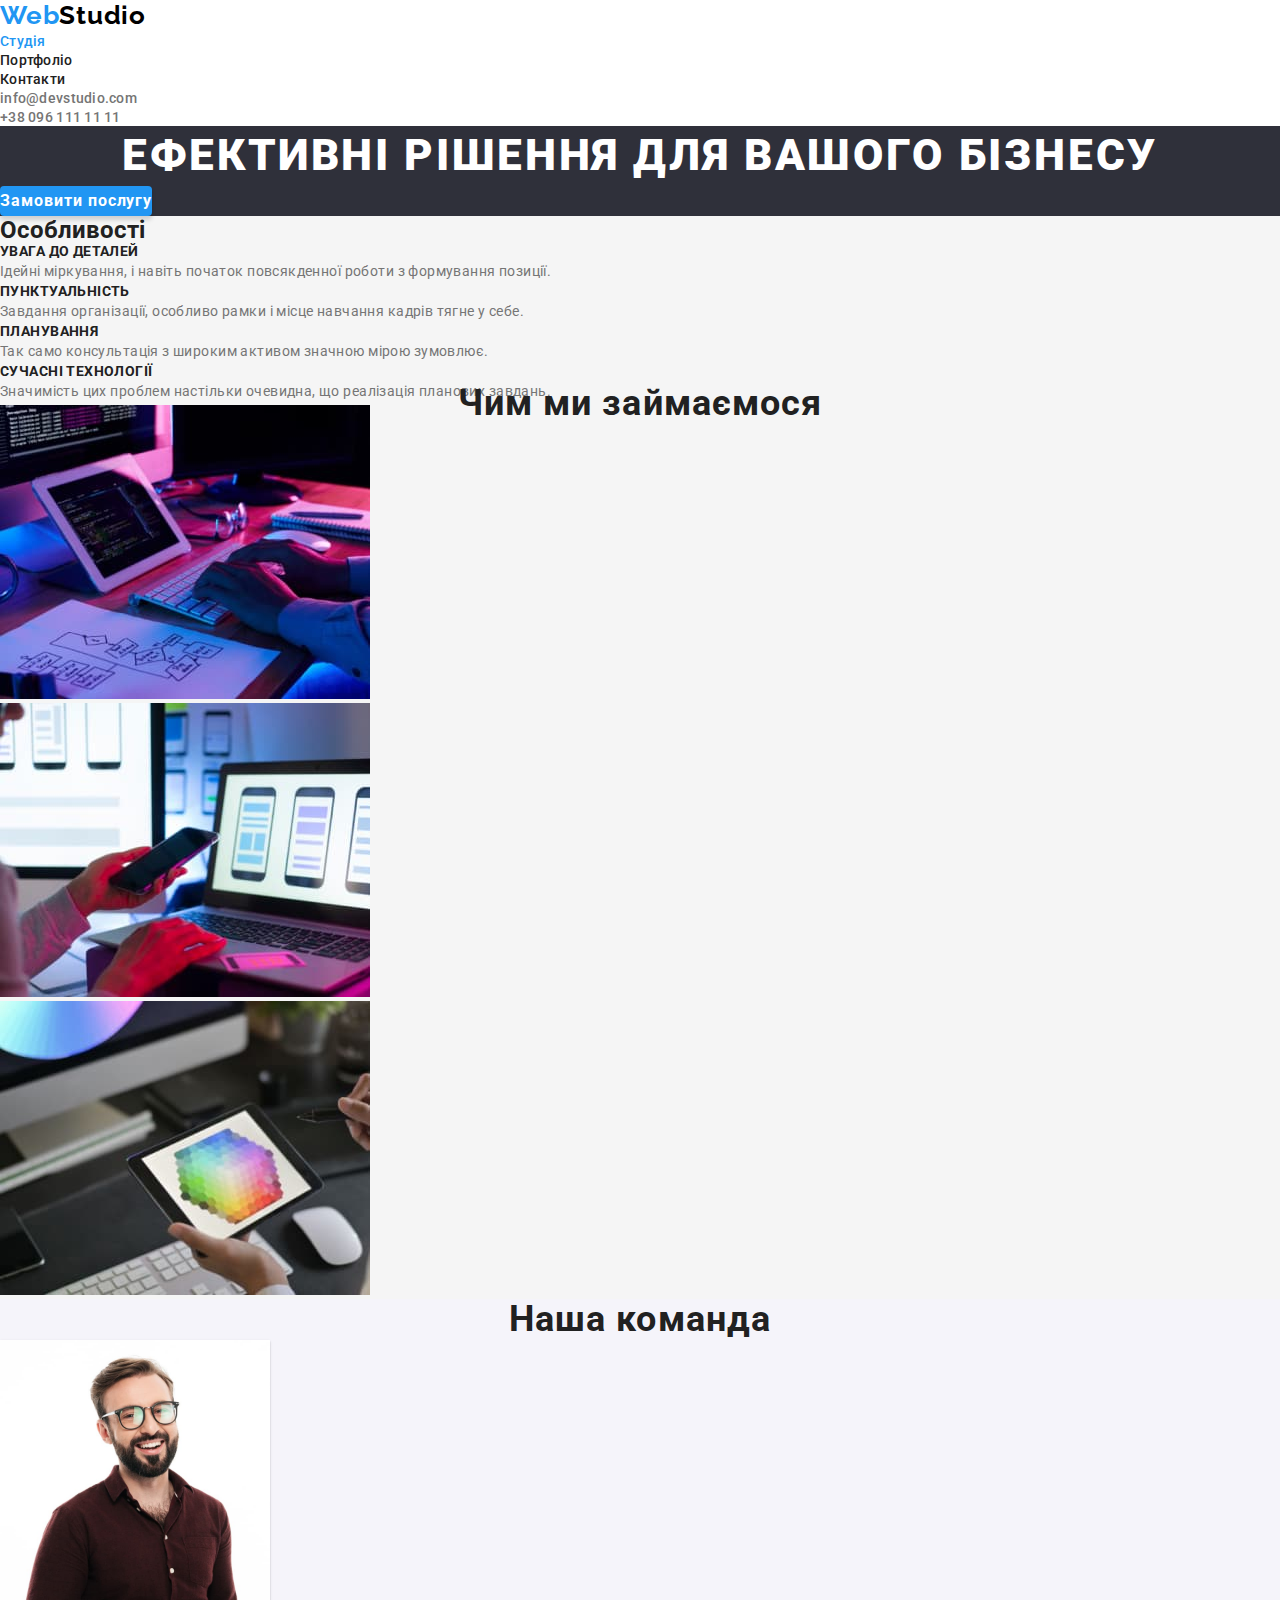
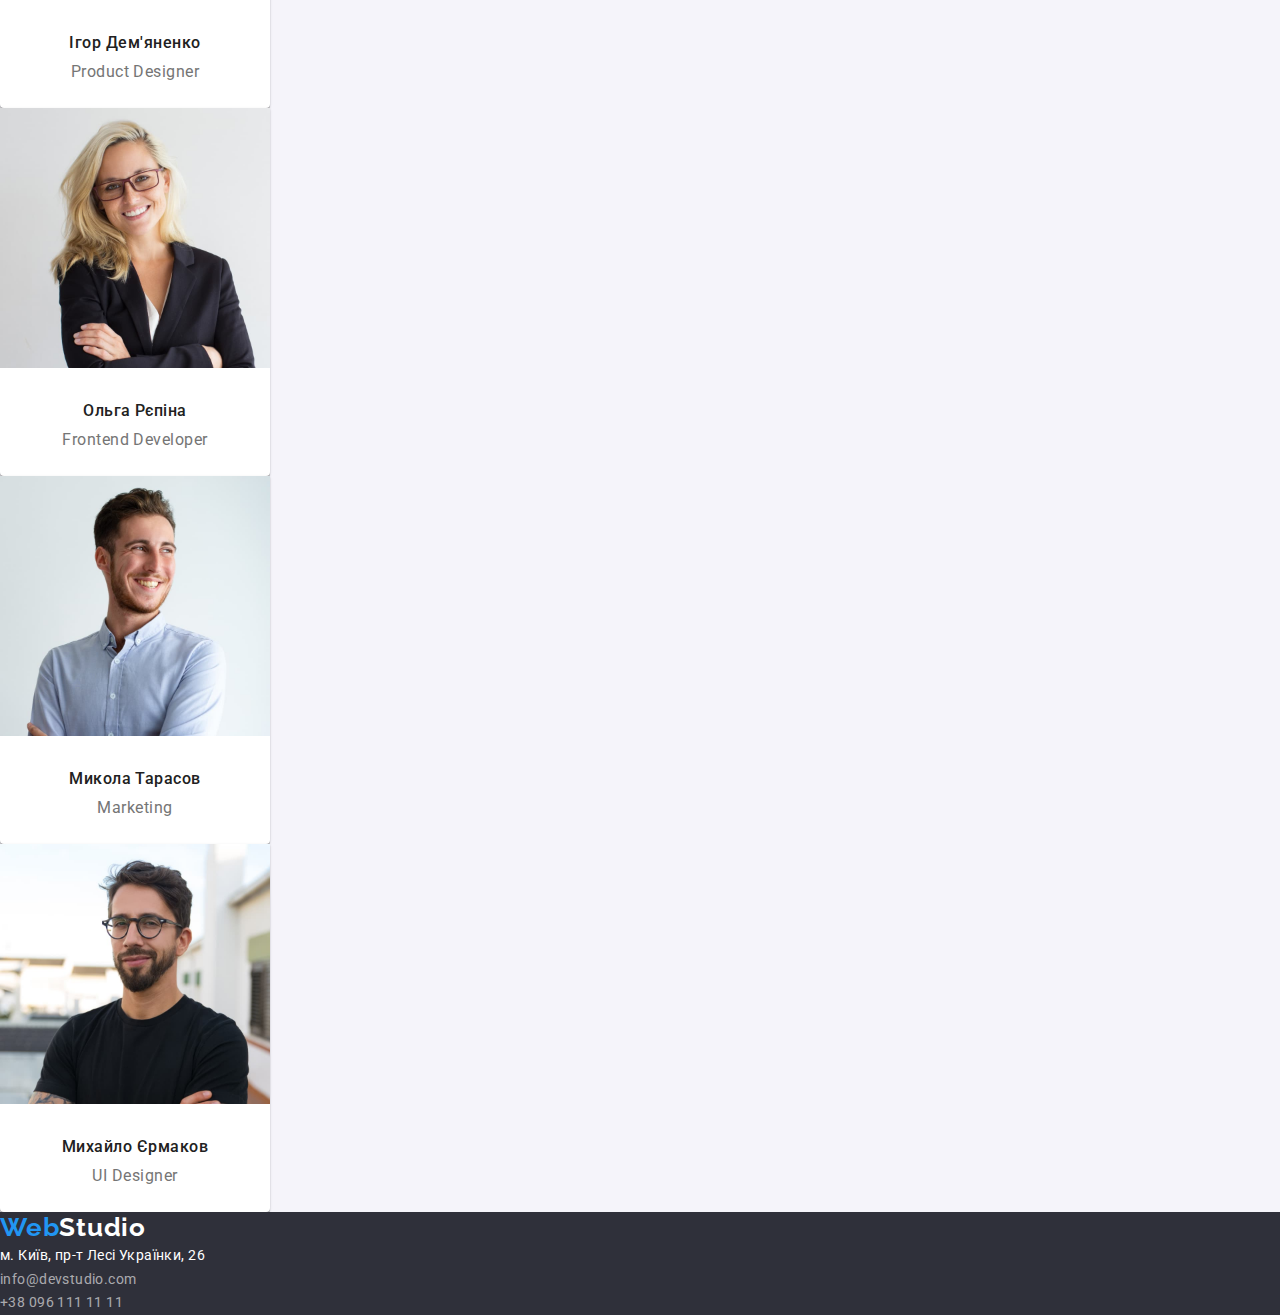
<file: index.html>
<!DOCTYPE html>
<html lang="en">

<head>
    <meta charset="UTF-8">
    <meta http-equiv="X-UA-Compatible" content="IE=edge">
    <meta name="viewport" content="width=device-width, initial-scale=1.0">
    <link rel="preconnect" href="https://fonts.googleapis.com">
    <link rel="preconnect" href="https://fonts.gstatic.com" crossorigin>
    <link
        href="https://fonts.googleapis.com/css2?family=Raleway:wght@700&family=Roboto:wght@400;500;700;900&display=swap"
        rel="stylesheet">
    <link rel="stylesheet" href="css/style.css">
    <title>WebStudio</title>
</head>

<body>
    <!-- Header -->
    <header>
        <a href="#" class="header-logo"><span>Web</span>Studio</a>
        <nav class="nav">

            <ul class="nav__list">
                <li class="nav__item"><a href="#" class="nav__link">Студія</a></li>
                <li class="nav__item"><a href="./portfolio.html" class="nav__link">Портфоліо</a></li>
                <li class="nav__item"><a href="./contacts.html" class="nav__link">Контакти</a></li>
            </ul>
        </nav>

        <ul class="contakts__list">
            <li class="contakts__item"><a class="contakts__link" href="mailto:info@devstudio.com">info@devstudio.com</a>
            </li>
            <li class="contakts__item"><a class="contakts__link" href="tel:+380961111111">+38 096 111 11 11</a></li>
        </ul>
    </header>

    <!-- Main -->
    <main>
        <section class="hero">
            <h1 class="hero__title">Ефективні рішення для вашого бізнесу</h1>
            <button class="hero__btn" type="button">Замовити послугу</button>
        </section>

        <!-- Особливості -->
        <section class="features">
            <h2 class="features__title">Особливості</h2>
            <ul class="features__list">
                <li class="features__item">
                    <h3 class="features__item-title">УВАГА ДО ДЕТАЛЕЙ</h3>
                    <p class="features__item-text">Ідейні міркування, і навіть початок повсякденної роботи з формування
                        позиції.</p>
                </li>
                <li class="features__item">
                    <h3 class="features__item-title">ПУНКТУАЛЬНІСТЬ</h3>
                    <p class="features__item-text">Завдання організації, особливо рамки і місце навчання кадрів тягне у
                        себе.</p>
                </li>
                <li class="features__item">
                    <h3 class="features__item-title">ПЛАНУВАННЯ</h3>
                    <p class="features__item-text">Так само консультація з широким активом значною мірою зумовлює.</p>
                </li>
                <li class="features__item">
                    <h3 class="features__item-title">СУЧАСНІ ТЕХНОЛОГІЇ</h3>
                    <p class="features__item-text">Значимість цих проблем настільки очевидна, що реалізація планових
                        завдань.</p>
                </li>
            </ul>
        </section>

        <!-- Чим ми займаємося -->
        <section class="we-working">
            <h2 class="we-working__title">Чим ми займаємося</h2>
            <ul class="we-working__list">
                <li class="we-working__item">
                    <img class="we-working__item-img" src="images/img_1.jpg"
                        alt="Працюючий програміст, його робоче місце.">
                </li>
                <li class="we-working__item">
                    <img class="we-working__item-img" src="images/img_2.jpg"
                        alt="Дизайнер розробляє інтерфейс застосунка для мобільного телефона.">
                </li>
                <li class="we-working__item">
                    <img class="we-working__item-img" src="images/img_3.jpg"
                        alt="Веб-дизайнер з планшетом на якому зображено вибір кольору.">
                </li>
            </ul>
        </section>

        <!-- Наша команда -->
        <section class="our-team">
            <h2 class="our-team__title">Наша команда</h2>
            <ul class="our-team__list">
                <li class="our-team__item">
                    <img class="our-team__item-img" src="images/photo_1.jpg" alt="Фото Ігора Дем'яненко">
                    <h3 class="our-team__item-title">Ігор Дем'яненко</h3>
                    <p class="our-team__item-text">Product Designer</p>
                </li>
                <li class="our-team__item">
                    <img class="our-team__item-img" src="images/photo_2.jpg" alt="Фото Ольги Рєпіної">
                    <h3 class="our-team__item-title">Ольга Рєпіна</h3>
                    <p class="our-team__item-text">Frontend Developer</p>
                </li>
                <li class="our-team__item">
                    <img class="our-team__item-img" src="images/photo_3.jpg" alt="Фото Миколи Тарасова">
                    <h3 class="our-team__item-title">Микола Тарасов</h3>
                    <p class="our-team__item-text">Marketing</p>
                </li>
                <li class="our-team__item">
                    <img class="our-team__item-img" src="images/photo_4.jpg" alt="Фото Михайла Єрмакова">
                    <h3 class="our-team__item-title">Михайло Єрмаков</h3>
                    <p class="our-team__item-text">UI Designer</p>
                </li>
            </ul>
        </section>
    </main>

    <!-- Footer -->
    <footer class="footer">
        <a href="#" class="footer-logo"><span>Web</span>Studio</a>

        <ul class="footer-contacts-list">
            <li class="footer-contacts-list__item ">
                <a class="footer-contacts-list__link address" href="#" target="_blank" rel="noopener noreferrer">м.
                    Київ, пр-т Лесі Українки,
                    26</a>
            </li>
            <li class="footer-contacts-list__item"><a class="footer-contacts-list__link"
                    href="mailto:info@devstudio.com">info@devstudio.com</a></li>
            <li class="footer-contacts-list__item"><a class="footer-contacts-list__link" href="tel:+380961111111">+38
                    096 111 11 11</a></li>
        </ul>
    </footer>
</body>

</html>
</file>
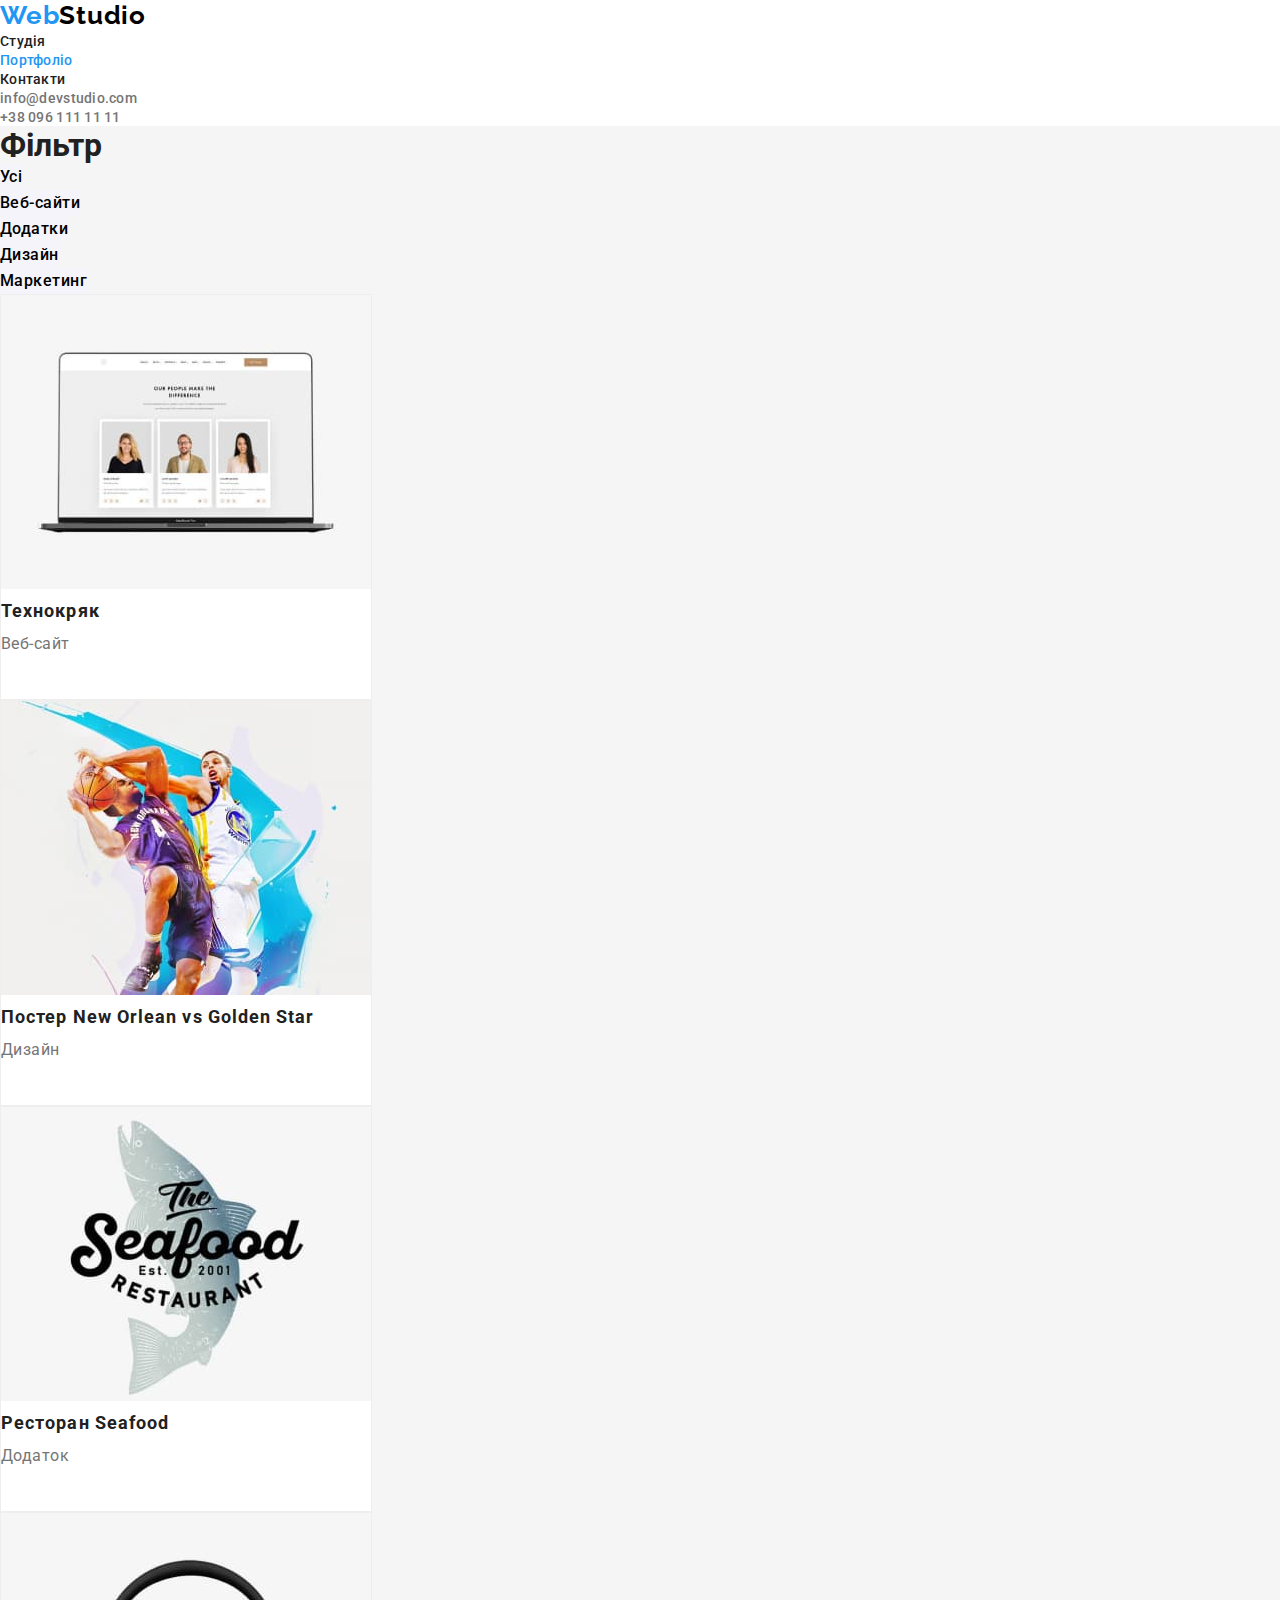
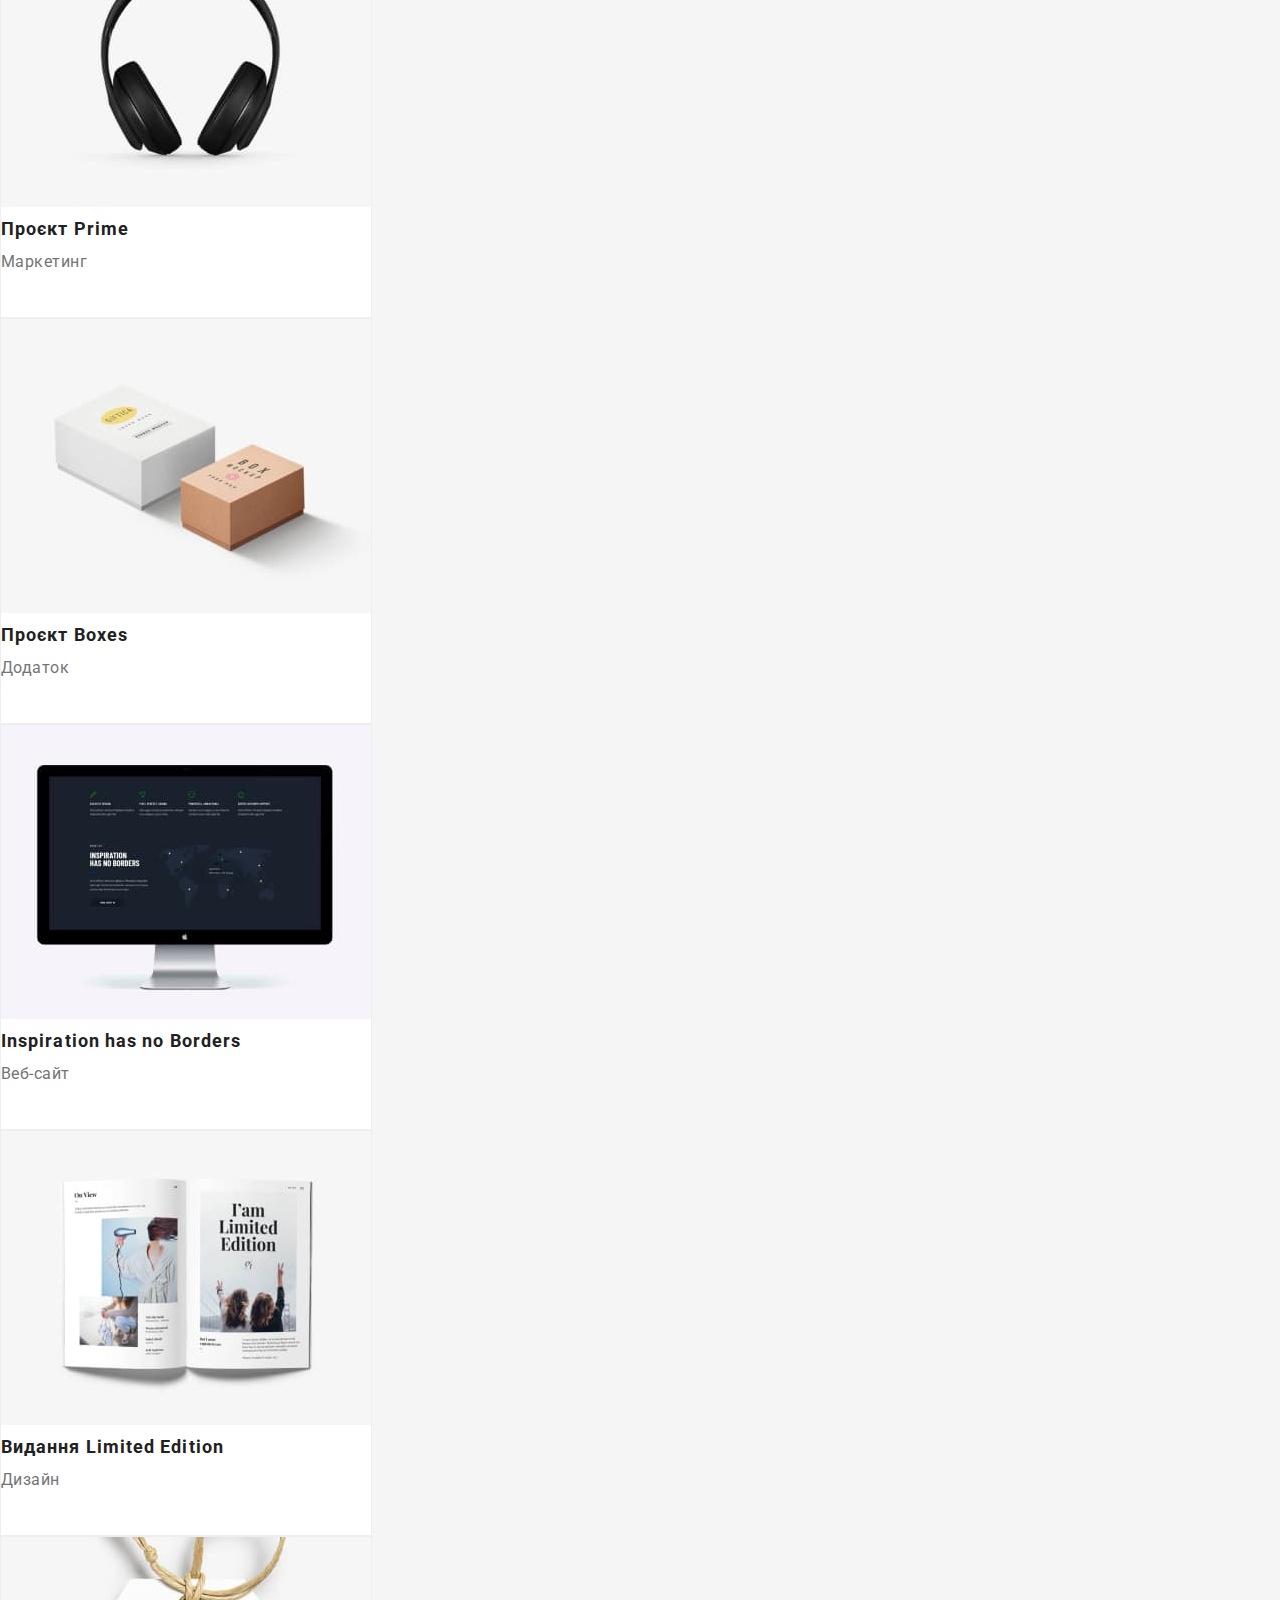
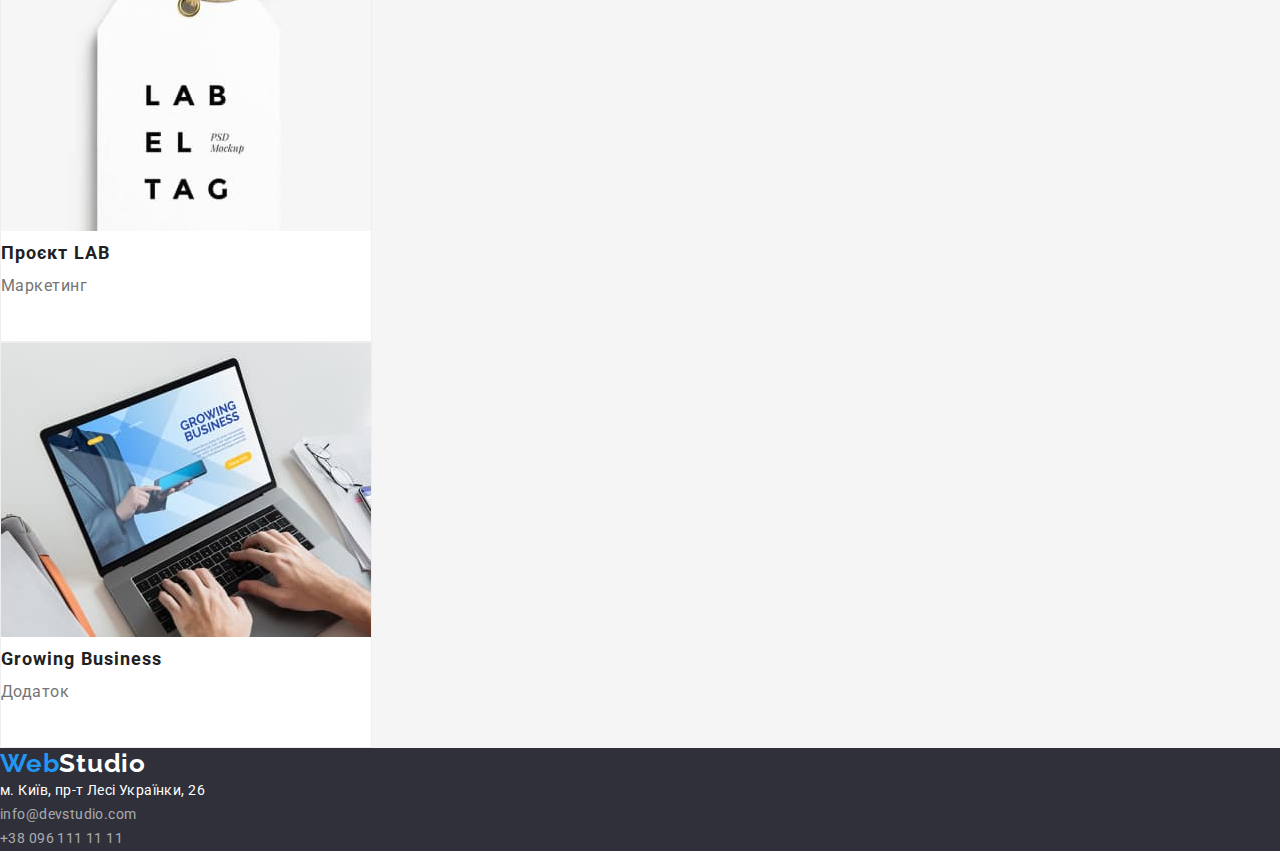
<file: portfolio.html>
<!DOCTYPE html>
<html lang="en">

<head>
    <meta charset="UTF-8">
    <meta http-equiv="X-UA-Compatible" content="IE=edge">
    <meta name="viewport" content="width=device-width, initial-scale=1.0">
    <link rel="preconnect" href="https://fonts.googleapis.com">
    <link rel="preconnect" href="https://fonts.gstatic.com" crossorigin>
    <link
        href="https://fonts.googleapis.com/css2?family=Raleway:wght@700&family=Roboto:wght@400;500;700;900&display=swap"
        rel="stylesheet">
    <link rel="stylesheet" href="css/style.css">
    <title>Document</title>
</head>

<body>
    <!-- Header -->
    <header>
        <a href="./index.html" class="header-logo"><span>Web</span>Studio</a>

        <nav class="nav">
            <ul class="nav__list">
                <li class="nav__item"><a href="./index.html" class="nav__link">Студія</a></li>
                <li class="nav__item"><a href="#" class="nav__link">Портфоліо</a></li>
                <li class="nav__item"><a href="./contacts.html" class="nav__link">Контакти</a></li>
            </ul>
        </nav>

        <ul class="contakts__list">
            <li class="contakts__item"><a class="contakts__link" href="mailto:info@devstudio.com">info@devstudio.com</a>
            </li>
            <li class="contakts__item"><a class="contakts__link" href="tel:+380961111111">+38 096 111 11 11</a></li>
        </ul>
    </header>

    <!-- Main -->
    <main>
        <section class="filter">
            <h1>Фільтр</h1>
            <ul class="filter-buttons__list">
                <li class="filter-buttons__item"><button class="filter-btn active-filter" type="button">Усі</button>
                </li>
                <li class="filter-buttons__item"><button class="filter-btn" type="button">Веб-сайти</button></li>
                <li class="filter-buttons__item"><button class="filter-btn" type="button">Додатки</button></li>
                <li class="filter-buttons__item"><button class="filter-btn" type="button">Дизайн</button></li>
                <li class="filter-buttons__item"><button class="filter-btn" type="button">Маркетинг</button></li>
            </ul>
            <ul class="filter-list">
                <li class="filter-list__item">
                    <img class="filter-list__item-img" src="images/portfolio-img-1.jpg" alt="Веб-сайт Технокряк">
                    <h2 class="filter-list__item-title">Технокряк</h2>
                    <p class="filter-list__item-text">Веб-сайт</p>
                </li>
                <li class="filter-list__item">
                    <img class="filter-list__item-img" src="images/portfolio-img-2.jpg"
                        alt="Постер New Orlean vs Golden Star">
                    <h2 class="filter-list__item-title">Постер New Orlean vs Golden Star</h2>
                    <p class="filter-list__item-text">Дизайн</p>
                </li>
                <li class="filter-list__item">
                    <img class="filter-list__item-img" src="images/portfolio-img-3.jpg" alt="Ресторан Seafood">
                    <h2 class="filter-list__item-title">Ресторан Seafood</h2>
                    <p class="filter-list__item-text">Додаток</p>
                </li>
                <li class="filter-list__item">
                    <img class="filter-list__item-img" src="images/portfolio-img-4.jpg" alt="Проєкт Prime">
                    <h2 class="filter-list__item-title">Проєкт Prime</h2>
                    <p class="filter-list__item-text">Маркетинг</p>
                </li>
                <li class="filter-list__item">
                    <img class="filter-list__item-img" src="images/portfolio-img-5.jpg" alt="Проєкт Boxes">
                    <h2 class="filter-list__item-title">Проєкт Boxes</h2>
                    <p class="filter-list__item-text">Додаток</p>
                </li>
                <li class="filter-list__item">
                    <img class="filter-list__item-img" src="images/portfolio-img-6.jpg"
                        alt="Веб-сайт Inspiration has no Borders">
                    <h2 class="filter-list__item-title">Inspiration has no Borders</h2>
                    <p class="filter-list__item-text">Веб-сайт</p>
                </li>
                <li class="filter-list__item">
                    <img class="filter-list__item-img" src="images/portfolio-img-7.jpg" alt="Видання Limited Edition">
                    <h2 class="filter-list__item-title">Видання Limited Edition</h2>
                    <p class="filter-list__item-text">Дизайн</p>
                </li>
                <li class="filter-list__item">
                    <img class="filter-list__item-img" src="images/portfolio-img-8.jpg" alt="Проєкт LAB">
                    <h2 class="filter-list__item-title">Проєкт LAB</h2>
                    <p class="filter-list__item-text">Маркетинг</p>
                </li>
                <li class="filter-list__item">
                    <img class="filter-list__item-img" src="images/portfolio-img-9.jpg" alt="Додаток Growing Business">
                    <h2 class="filter-list__item-title">Growing Business</h2>
                    <p class="filter-list__item-text">Додаток</p>
                </li>
            </ul>
        </section>
    </main>

    <!-- Footer -->
    <footer class="footer">
        <a href="./index.html" class="footer-logo"><span>Web</span>Studio</a>

        <ul class="footer-contacts-list">
            <li class="footer-contacts-list__item ">
                <a class="footer-contacts-list__link address" href="#" target="_blank" rel="noopener noreferrer">м.
                    Київ, пр-т Лесі Українки,
                    26</a>
            </li>
            <li class="footer-contacts-list__item"><a class="footer-contacts-list__link"
                    href="mailto:info@devstudio.com">info@devstudio.com</a></li>
            <li class="footer-contacts-list__item"><a class="footer-contacts-list__link" href="tel:+380961111111">+38
                    096 111 11 11</a></li>
        </ul>
    </footer>
</body>

</html>
</file>
<file: css/style.css>
* {
  margin: 0;
  padding: 0;
}

:root {
  --primary-text-color: #212121;
  --secondary-text-color: #757575;
  --primary-white-color: #ffffff;
  --secondary-white-color: #f5f5f5;
  --button-hover-color: #2196f3;
  --dark-bg-color: #2f303a;
  --gray-bg-color: #f5f4fa;
}

body {
  font-family: Roboto, Raleway, sans-serif;
  font-size: 16px;
  color: var(--primary-text-color);
  background-color: var(--primary-white-color);
}

/* Header */
.header-logo {
  font-family: Raleway;
  font-weight: 700;
  font-size: 26px;
  line-height: 1.2;
  letter-spacing: 0.03em;
  color: black;
  text-decoration: none;
}
.header-logo span {
  color: var(--button-hover-color);
}
.nav__item {
  list-style-type: none;
}
.nav__link {
  font-weight: 500;
  font-size: 14px;
  line-height: 1.14;
  letter-spacing: 0.02em;
  color: var(--primary-text-color);
  text-decoration: none;
}
.contakts__item {
  list-style-type: none;
}
.contakts__link {
  font-weight: 500;
  font-size: 14px;
  line-height: 1.14;
  letter-spacing: 0.02em;
  color: var(--secondary-text-color);
  text-decoration: none;
}
.nav__link:hover,
.nav__link:focus,
.contakts__link:hover,
.contakts__link:focus {
  color: var(--button-hover-color);
}
.nav__link[href="#"] {
  color: var(--button-hover-color);
}
/* Main */
/* Hero */
.hero {
  background-color: var(--dark-bg-color);
}
.hero__title {
  font-weight: 900;
  font-size: 44px;
  line-height: 1.36;
  text-align: center;
  letter-spacing: 0.06em;
  text-transform: uppercase;
  color: var(--primary-white-color);
}
.hero__btn {
  font-family: "Roboto";
  font-weight: 700;
  font-size: 16px;
  line-height: 1.87;
  letter-spacing: 0.06em;
  color: var(--primary-white-color);
  background-color: var(--button-hover-color);
  box-shadow: 0px 4px 4px rgba(0, 0, 0, 0.15);
  border: none;
  border-radius: 4px;
}
.hero__btn:hover {
  cursor: pointer;
}
.hero__btn:active {
  background: #188ce8;
}

/* Особливості */
.features {
  background-color: var(--secondary-white-color);
}
.features__item {
  list-style-type: none;
}
.features__item-title {
  font-weight: 700;
  font-size: 14px;
  line-height: 1.14;
  letter-spacing: 0.03em;
  text-transform: uppercase;
}
.features__item-text {
  font-size: 14px;
  line-height: 1.71;
  letter-spacing: 0.03em;
  color: var(--secondary-text-color);
}

/* Чим ми займаємося */
.we-working {
  background-color: var(--secondary-white-color);
}
.we-working__title {
  font-weight: 700;
  font-size: 36px;
  line-height: 1.16px;
  text-align: center;
  letter-spacing: 0.03em;
}
.we-working__item {
  list-style-type: none;
}
.we-working__item-img {
  width: 370px;
  height: 294px;
}

/*  Наша команда  */
.our-team {
  background-color: var(--gray-bg-color);
}
.our-team__title {
  font-weight: 700;
  font-size: 36px;
  line-height: 1.16;
  text-align: center;
  letter-spacing: 0.03em;
}
.our-team__item {
  width: 270px;
  height: 368px;
  /* line-height: 1.18;
  text-align: center;
  letter-spacing: 0.03em; */
  background-color: var(--primary-white-color);

  box-shadow: 0px 1px 3px rgba(0, 0, 0, 0.12), 0px 1px 1px rgba(0, 0, 0, 0.14),
    0px 2px 1px rgba(0, 0, 0, 0.2);
  border-radius: 0px 0px 4px 4px;
  list-style-type: none;
}
.our-team__item-img {
  width: 270px;
  height: 260px;
}
.our-team__item-title {
  font-family: "Roboto";
  font-size: 16px;
  font-weight: 500;
  line-height: 1.18;
  text-align: center;
  letter-spacing: 0.03em;
  margin-top: 30px;
}
.our-team__item-text {
  font-family: "Roboto";
  font-weight: 400;
  font-size: 16px;
  line-height: 1.18;
  text-align: center;
  letter-spacing: 0.03em;
  color: var(--secondary-text-color);
  margin-top: 10px;
}

/* Footer */
.footer {
  background-color: var(--dark-bg-color);
}
.footer-logo {
  font-family: Raleway;
  font-weight: 700;
  font-size: 26px;
  line-height: 1.2;
  letter-spacing: 0.03em;
  color: var(--primary-white-color);
  text-decoration: none;
}
.footer-logo span {
  color: var(--button-hover-color);
}
.footer-contacts-list__item {
  list-style-type: none;
}
.footer-contacts-list__link {
  font-size: 14px;
  line-height: 1.71;
  letter-spacing: 0.03em;
  color: rgba(255, 255, 255, 0.6);
  text-decoration: none;
}
.address {
  color: var(--primary-white-color);
}
.footer-contacts-list__link:hover,
.footer-contacts-list__link:focus {
  color: var(--button-hover-color);
}

/* Портфоліо */
/* Filter-buttons */
.filter {
  background-color: var(--secondary-white-color);
}
.filter-buttons__item {
  list-style-type: none;
}
.filter-btn {
  font-family: "Roboto";
  font-weight: 500;
  font-size: 16px;
  line-height: 1.62;
  text-align: center;
  letter-spacing: 0.03em;
  border: none;
  background-color: var(--gray-bg-color);
  border-radius: 4px;
  cursor: pointer;
}
.filter-btn:hover,
.filter-btn:focus {
  color: var(--primary-white-color);
  background-color: var(--button-hover-color);
  box-shadow: 0px 3px 1px rgba(0, 0, 0, 0.1), 0px 1px 2px rgba(0, 0, 0, 0.08),
    0px 2px 2px rgba(0, 0, 0, 0.12);
  border-radius: 4px;
}

/* Filter-items */
.filter-list__item {
  width: 370px;
  height: 404px;
  background-color: var(--primary-white-color);
  border: 1px solid #eeeeee;
  list-style-type: none;
}
.filter-list__item-img {
  width: 370px;
  height: 294px;
}
.filter-list__item-title {
  font-weight: 700;
  font-size: 18px;
  line-height: 2;
  letter-spacing: 0.06em;
}
.filter-list__item-text {
  line-height: 1.87;
  letter-spacing: 0.03em;
  color: var(--secondary-text-color);
}
</file>
